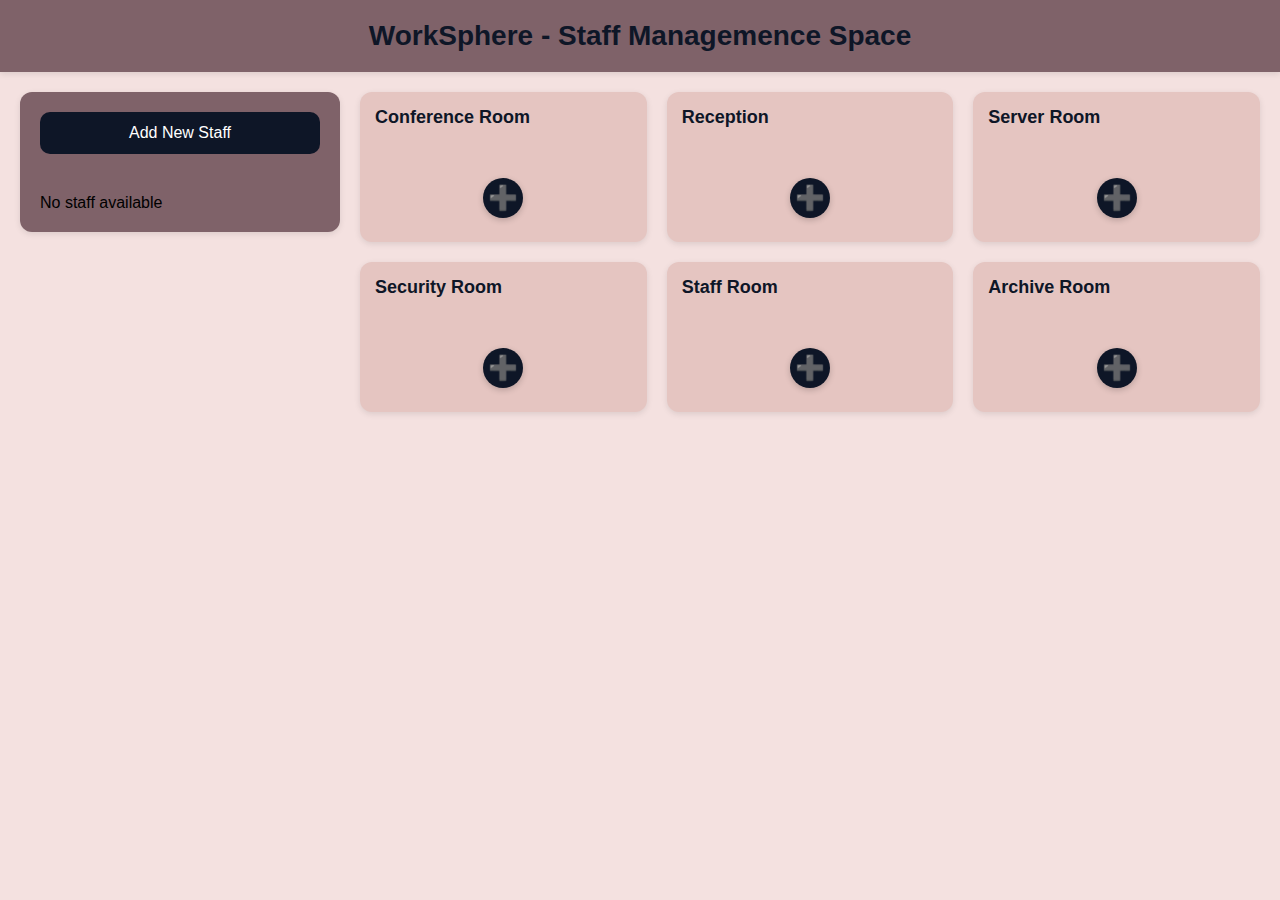
<file: index.html>
<!DOCTYPE html>
<html lang="en">
<head>
  <meta charset="UTF-8">
  <meta name="viewport" content="width=device-width, initial-scale=1.0">
  <title> WorkSphere </title>
  <link rel="stylesheet" href="style.css">
</head>
<body> 
  <header>
    <h1> WorkSphere - Staff Managemence Space </h1>
  </header>
  <main class="container">
    <!-- la partie gauche qui contient les emplyées non assignés -->
    <div class="unassigned-staff">
      <!-- **FIXED: Added id="addstaffBtn"** -->
      <button id="addstaffBtn" class="addstaff"> Add New Staff </button>
      <form id="addstaffform" style="display: none;">
        <h3>Add a New Staff Member</h3>
        <label>
            Full Name
            <input type="text" placeholder="El Qartit Bouchra" >
        </label>

        <label class="role-label">
            Occupation
            <select name="role" required>
                <option value="">-- choose --</option>
                <option> Receptionist </option>
                <option> IT TECH </option>
                <option> Security Agents </option>
                <option> Manager </option>
                <option> Cleaning Staff </option>
                <option> Other </option>
            </select>
        </label>
        <label>
            Experience
            <input type="text" placeholder="1 year " >
        </label>
        <label>
            Phone Number:
            <input type="tel" placeholder="0625883148" required>
        </label>

        <label>
            Mail:
            <input type="email" placeholder="gmail.com">
        </label>

        <label>
            Picture:
            <input id="staffimage" type="url" placeholder="image">
        </label>
        <button class="button-ajouter" type="submit">Ajouter</button>
      </form>
      <!-- Added a container to list the staff members -->
      <div id="unassignedStaffList">
        <!-- Staff members will be added here dynamically -->
      </div>
      <div id="unassignedStaffList">
        <p id="noStaffMsg">No staff available</p>
      </div>
      <div id="assignPopup" class="popup" style="display:none;">
        <h3>Select a staff member</h3>
        <div id="popupStaffList"></div>
      </div>
    </div>
    <!-- la partie droite containing the 6 boxes of the floors -->
    <div class="building-floor">
      <!-- ... (rest of the building divs) ... -->
      <div class="conference-room">
        <h3> Conference Room </h3>
        <div class="zone-content"> 
          <button class="add" data-room="conference-room"> ➕ </button>
        </div>
      </div>
      <div class="reception">
        <h3> Reception </h3>
        <div class="zone-content"> 
          <button class="add" data-room="reception"> ➕ </button>
        </div>
      </div>
      <div class="server-room">
        <h3> Server Room </h3>
        <div class="zone-content"> 
          <button class="add" data-room="server-room"> ➕ </button>
        </div>
      </div>
      <div class="security-room">
        <h3> Security Room </h3>
        <div class="zone-content"> 
          <button class="add" data-room="security-room"> ➕ </button>
        </div>
      </div>
      <div class="staff-room">
        <h3> Staff Room </h3>
        <div class="zone-content"> 
          <button class="add" data-room="staff-room"> ➕ </button>
        </div>
      </div>
      <div class="archive-room">
        <h3> Archive Room </h3>
        <div class="zone-content"> 
          <button class="add" data-room="archive-room"> ➕ </button>
        </div>
      </div>
    </div>
  </main>
  <footer>

  </footer> 
  <script src="workshpere.js"> </script>
</body>
</html>
</file>
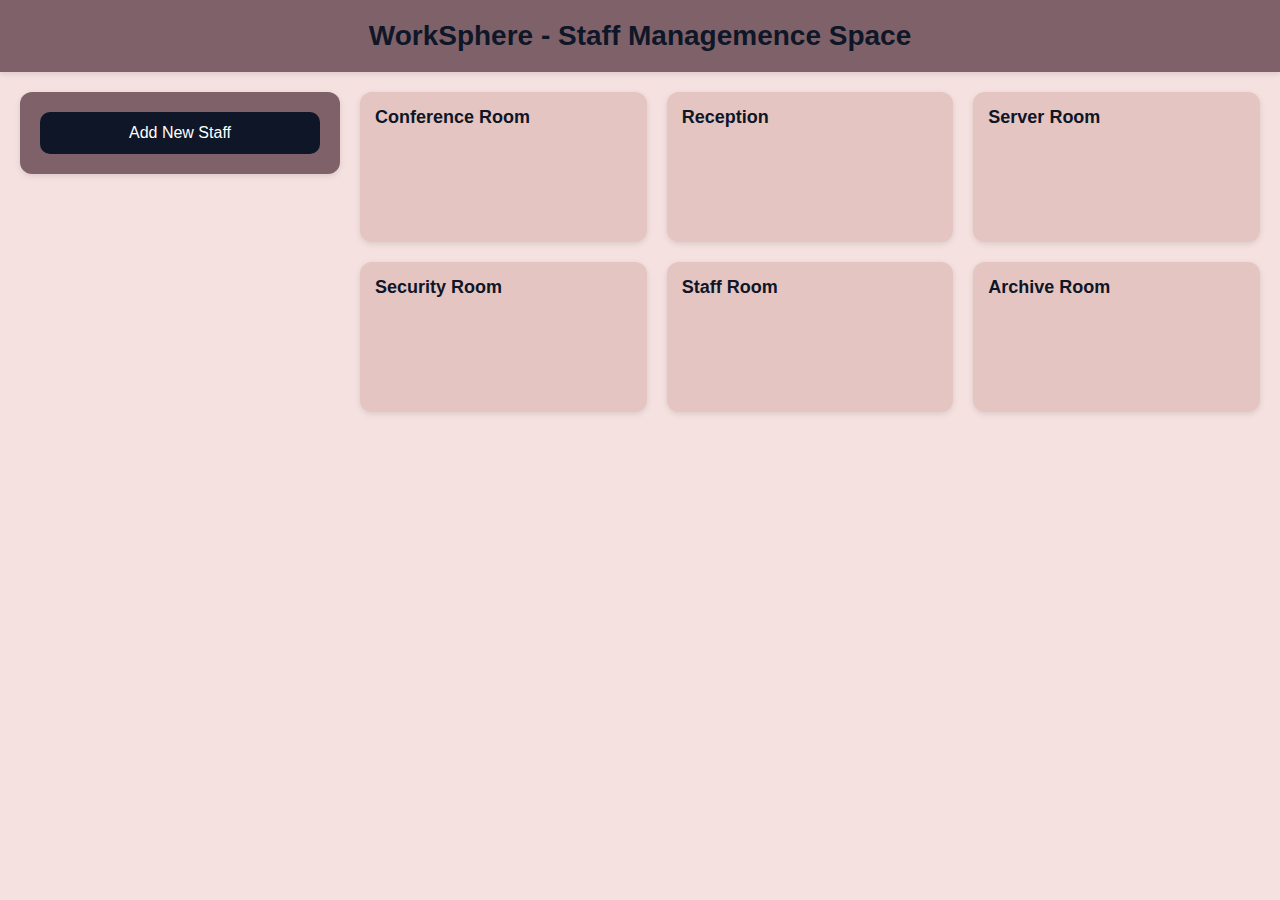
<file: add.html>
<!DOCTYPE html>
<html lang="en">
<head>
  <meta charset="UTF-8">
  <meta name="viewport" content="width=device-width, initial-scale=1.0">
  <title> WorkSphere </title>
  <link rel="stylesheet" href="style.css">
</head>
<body> 
  <header>
    <h1> WorkSphere - Staff Managemence Space </h1>
  </header>
  <main class="container">
    <!-- la partie gauche qui contient les emplyées non assignés -->
    <div class="unassigned-staff">

      <button id="addstaffBtn" class="addstaff"> Add New Staff </button>
      <form id="addstaffform" style="display: none;">
        <h3>Add a New Staff Member</h3>
        <label>Name:</label>
        <input type="text" placeholder="Enter full name">
        <label>Position:</label>
        <input type="text" placeholder="Enter position">
        <label>Email:</label>
        <input type="email" placeholder="Enter email">
        <button type="submit">Save</button>
      </form>

    </div>
    <!-- la partie droite containing the 6 boxes of the floors -->
    <div class="building-floor">
      <div class="conference-room">
        <h3> Conference Room </h3>
        <div class="zone-content"> </div>
      </div>
      <div class="reception">
        <h3> Reception </h3>
        <div class="zone-content"> </div>
      </div>
      <div class="server-room">
        <h3> Server Room </h3>
        <div class="zone-content"> </div>
      </div>
      <div class="security-room">
        <h3> Security Room </h3>
        <div class="zone-content"> </div>
      </div>
      <div class="staff-room">
        <h3> Staff Room </h3>
        <div class="zone-content"> </div>
      </div>
      <div class="archive-room">
        <h3> Archive Room </h3>
        <div class="zone-content"> </div>
      </div>

    </div>

  </main>
  <footer>

  </footer> 
  <script>
  const btn = document.getElementById("addstaffBtn");
  const form = document.getElementById("addstaffform");

  btn.addEventListener("click", () => {
    form.style.display = "block";   // Show the form
  });
</script>
</body>
</html>
</file>
<file: style.css>
* {
  margin: 0;
  padding: 0;
  box-sizing: border-box;
  font-family: sans-serif;
}
html,body {
  background-color: #f4e1e0;
  height: 100%;
}
header {
  background: #ffffff;
  padding: 20px;
  text-align: center;
  box-shadow: 0 2px 6px rgba(0,0,0,0.1);
  display: flex;
  justify-content: center;
  align-items: center;
  background-color: #7f6269;
}
header h1 {
  color:#0E1627;
  font-size: 28px;
  font-weight: bold;
}

.container {
  display: flex;
  gap: 20px;
  padding: 20px;
}
.unassigned-staff {
  background: #7f6269;
  padding: 20px;
  border-radius: 12px;
  box-shadow: 0 2px 6px rgba(0,0,0,0.1);
  overflow-y: auto;
  height: 100%;
  display: flex;
  flex-direction: column;
  width: 320px;    /* fixed space */
  flex-shrink: 0;  /* do not shrink */
}

#addstaffform {
  background: #ffffff;
  padding: 25px;
  border-radius: 12px;
  width: 90%;
  max-width: 450px;
  margin: 20px auto;
  display: flex;
  flex-direction: column;
  gap: 15px;
  box-shadow: 0 4px 12px rgba(0, 0, 0, 0.08);
  animation: fadeIn 0.3s ease;
}

/* ===== TITLE ===== */
#addstaffform h3 {
  margin-bottom: 10px;
  color: #3A3A3A;
  font-size: 22px;
  font-weight: 600;
  text-align: center;
}

/* ===== LABELS ===== */
#addstaffform label {
  display: flex;
  flex-direction: column;
  font-weight: 500;
  color: #333;
  gap: 5px;
}

/* ===== INPUTS & SELECT ===== */
#addstaffform input,
#addstaffform select {
  padding: 10px 12px;
  border-radius: 8px;
  border: 1px solid #d0d0d0;
  font-size: 15px;
  outline: none;
  background: #fafafa;
  transition: border 0.25s, background 0.25s;
}

#addstaffform input:focus,
#addstaffform select:focus {
  border-color: #6c63ff;
  background: #ffffff;
}

/* ===== SUBMIT BUTTON ===== */
#addstaffform .button-ajouter {
  padding: 12px;
  background: #6c63ff;
  color: white;
  font-size: 16px;
  border: none;
  border-radius: 8px;
  cursor: pointer;
  transition: 0.25s;
  display: block;
  align-content: center;

}

#addstaffform .button-ajouter:hover {
  background: #5148e5;
}
.addstaff {
  width: 100%;
  padding: 12px;
  border: none;
  background: #0E1627;
  color: white;
  font-size: 16px;
  border-radius: 10px;
  cursor: pointer;
  transition: 0.3s;
}
.staff-photo {
  width: 80px;
  height: 80px;
  border-radius: 50%;
  object-fit: cover;
  margin-bottom: 10px;
  border: 2px solid #0E1627;
}
/* Container layout for the list */
#unassignedStaffList {
    display: flex;
    flex-direction: column;
    gap: 12px;
    margin-top: 20px;
}

/* The small card for each staff member */
.staff-member-card {
    display: flex;
    align-items: center;
    gap: 12px;
    padding: 10px 12px;
    background: #ffffff;
    border-radius: 10px;
    box-shadow: 0 2px 6px rgba(0,0,0,0.08);
    transition: 0.2s ease;
    cursor: pointer;
    border-left: 4px solid #6c63ff;
}

/* Hover effect */
.staff-member-card:hover {
    transform: translateY(-2px);
    box-shadow: 0 4px 10px rgba(0,0,0,0.12);
}

/* Small staff image */
.staff-member-card .staff-photo {
    width: 42px;
    height: 42px;
    object-fit: cover;
    border-radius: 50%;
    border: 2px solid #eee;
}

/* Text container (name + role) */
.staff-member-card h4 {
    margin: 0;
    font-size: 15px;
    font-weight: 600;
}

.staff-member-card p {
    margin: 0;
    font-size: 13px;
    color: #555;
}

/* Hide phone + email in unassigned list */
.staff-member-card p:nth-of-type(2),
.staff-member-card p:nth-of-type(3) {
    display: none;
}

.popup {
  position: fixed;
  top: 50%;
  left: 50%;
  transform: translate(-50%, -50%);
  background: white;
  padding: 20px;
  border-radius: 12px;
  box-shadow: 0 4px 20px rgba(0,0,0,0.2);
  z-index: 999;
}

.popup div {
  margin-top: 10px;
}
.popup .staff-option {
  padding: 10px;
  background: #7f6269;
  color: white;
  border-radius: 8px;
  margin-bottom: 8px;
  cursor: pointer;
}
.popup .staff-option:hover {
  background:#0E1627;
}
.building-floor {
  flex:1;
  display: grid;
  grid-template-columns: repeat(3, 1fr);
  gap: 20px;
}
.building-floor h3 {
  font-size: 18px;
  margin-bottom: 10px;
  color: #0E1627;
}
.assigned-staff {
  display: flex;
  justify-content: space-between;
  align-items: center;
  background: #ffffff;
  padding: 10px 12px;
  border-radius: 10px;
  margin-bottom: 10px;
  box-shadow: 0 2px 6px rgba(0,0,0,0.1);
  border-left: 4px solid #0E1627;
}

/* Remove button */
.remove-btn {
  background: #b23b3b;
  border: none;
  color: white;
  font-size: 16px;
  cursor: pointer;
  width: 28px;
  height: 28px;
  border-radius: 6px;
}

.remove-btn:hover {
  background: #8c2f2f;
}
.zone-content {
  margin-top: 10px;
  display: flex;
  justify-content: center;
  align-items: center;
  height: 100%;
}
.zone-content .add {
  width: 40px;
  height: 40px;
  border-radius: 50%;
  background-color: #0E1627;
  color: white;
  font-size: 24px;
  border: none;
  cursor: pointer;
  transition: 0.3s;
  display: flex;
  justify-content: center;
  align-items: center;
  box-shadow: 0 2px 6px rgba(0,0,0,0.2);
}

.zone-content .add:hover {
  background-color: #7f6269;
  transform: scale(1.1);
}
.conference-room {
  background: #E5C5C1;
  padding: 15px;
  border-radius: 12px;
  box-shadow: 0 2px 6px rgba(0,0,0,0.1);
  min-height: 150px;
  position: relative;
}
.reception {
  background: #E5C5C1;
  padding: 15px;
  border-radius: 12px;
  box-shadow: 0 2px 6px rgba(0,0,0,0.1);
  min-height: 150px;
  position: relative;
}
.server-room {
  background: #E5C5C1;
  padding: 15px;
  border-radius: 12px;
  box-shadow: 0 2px 6px rgba(0,0,0,0.1);
  min-height: 150px;
  position: relative;
}
.security-room {
  background: #E5C5C1;
  padding: 15px;
  border-radius: 12px;
  box-shadow: 0 2px 6px rgba(0,0,0,0.1);
  min-height: 150px;
  position: relative;
}
.staff-room {
  background: #E5C5C1;
  padding: 15px;
  border-radius: 12px;
  box-shadow: 0 2px 6px rgba(0,0,0,0.1);
  min-height: 150px;
  position: relative;
}
.archive-room {
  background: #E5C5C1;
  padding: 15px;
  border-radius: 12px;
  box-shadow: 0 2px 6px rgba(0,0,0,0.1);
  min-height: 150px;
  position: relative;
}

/* ---------- TABLET: 2 floors per row ---------- */
@media (max-width: 992px) {
  .building-floor {
    grid-template-columns: repeat(2, 1fr);
  }
}

/* ---------- PHONE: 1 floor per row ---------- */
@media (max-width: 600px) {
  .building-floor {
    grid-template-columns: 1fr;
  }
}
</file>
